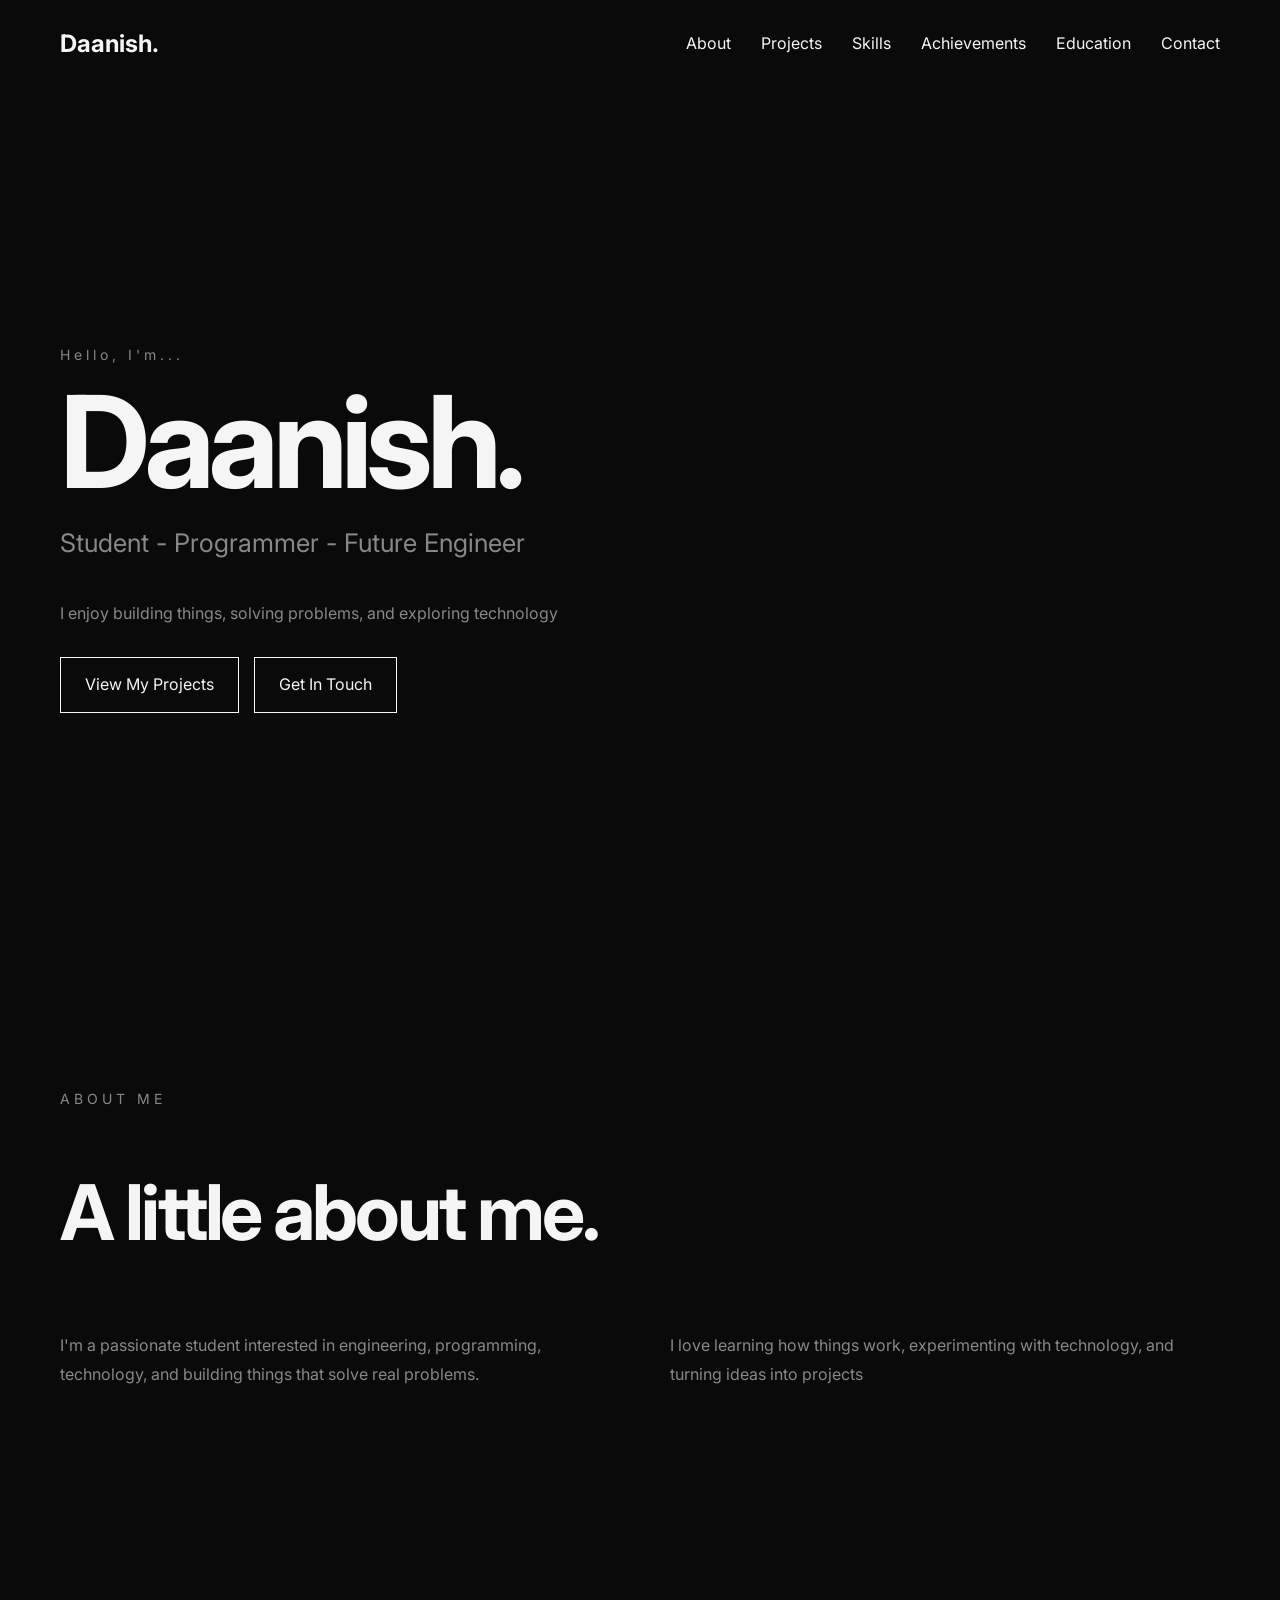
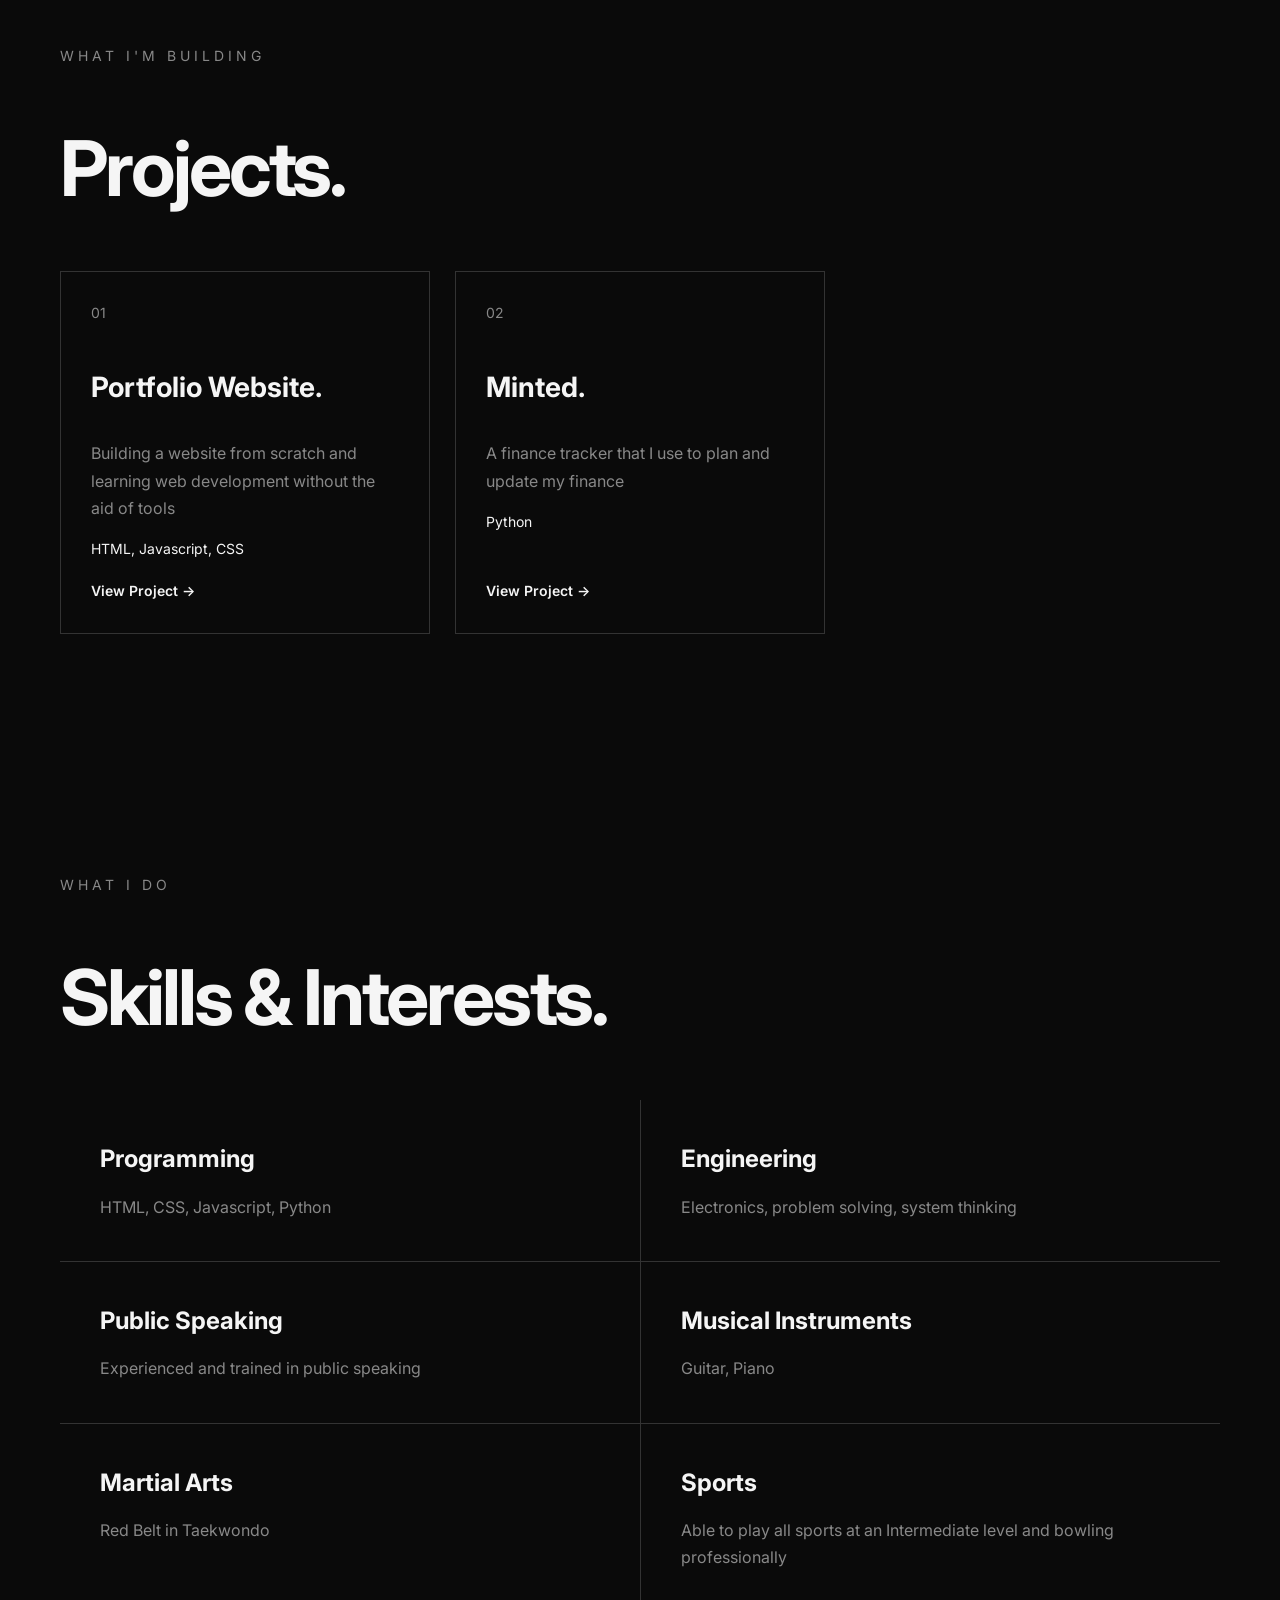
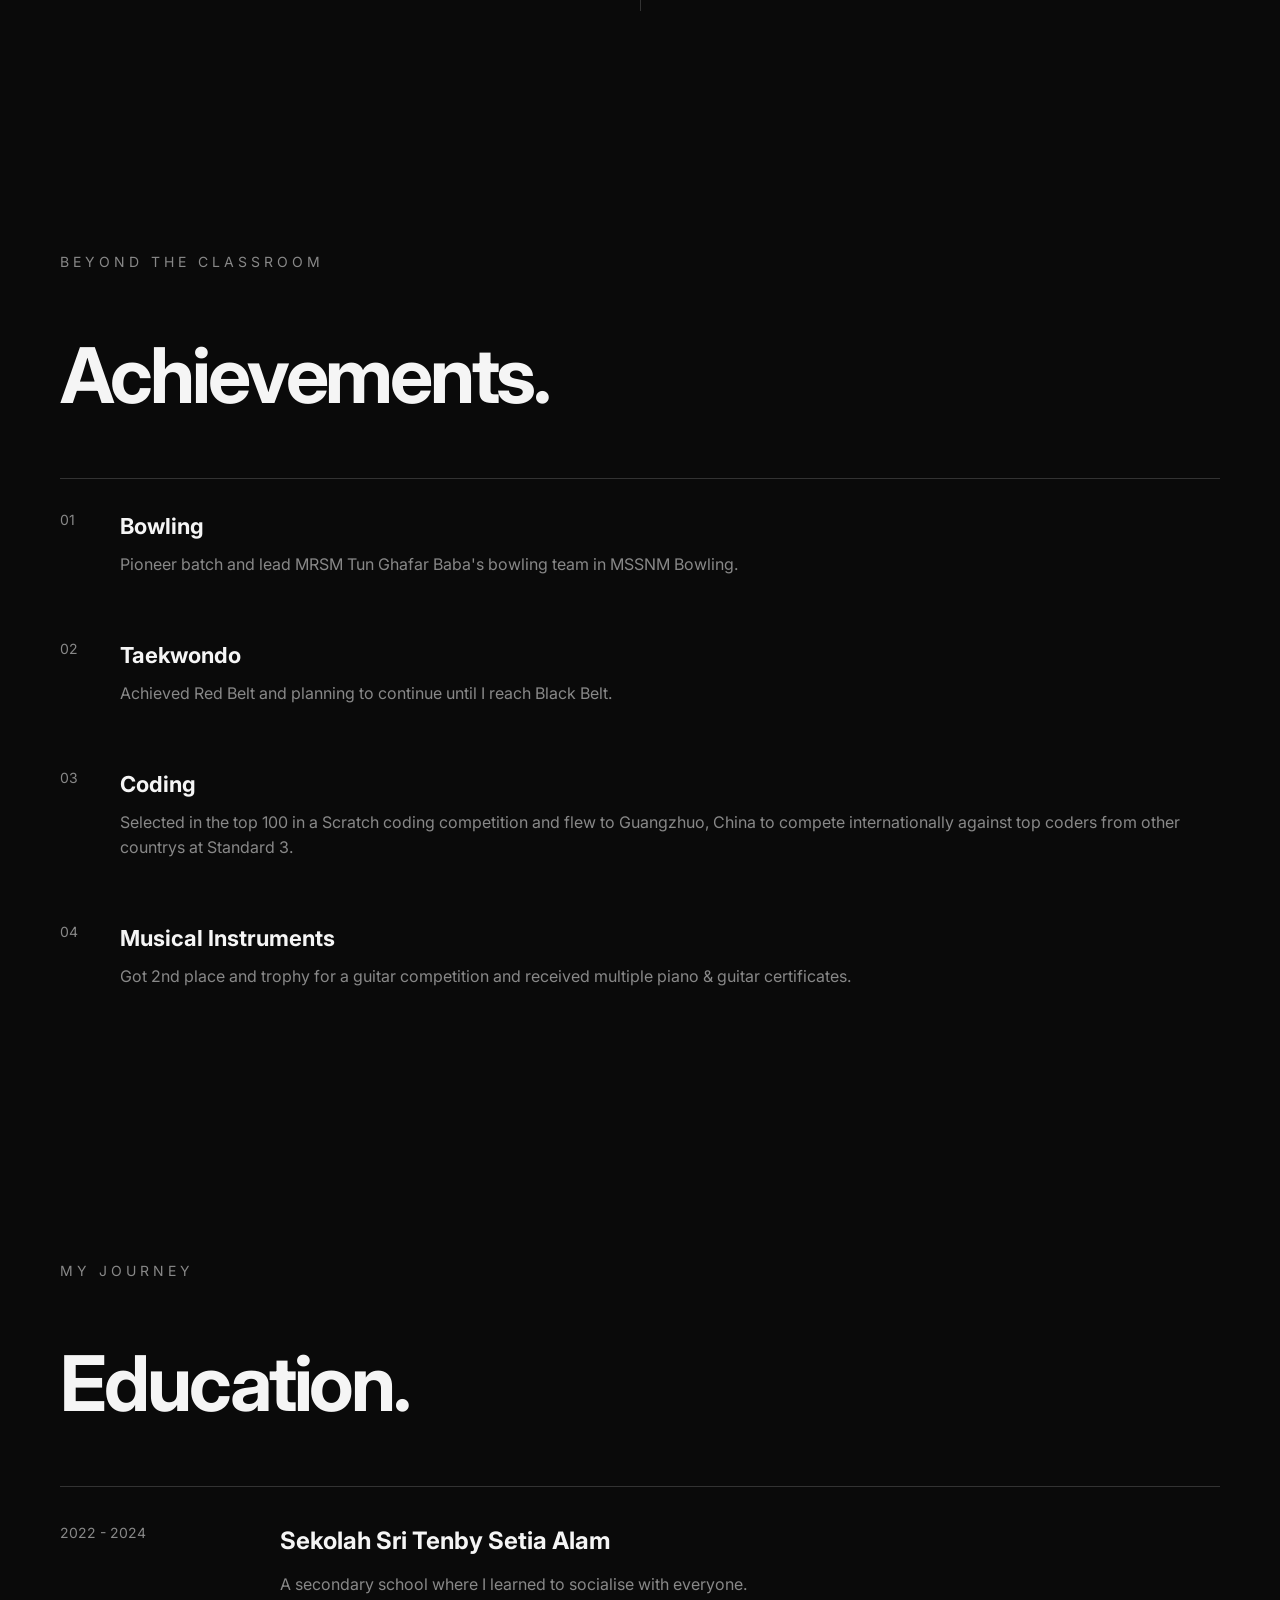
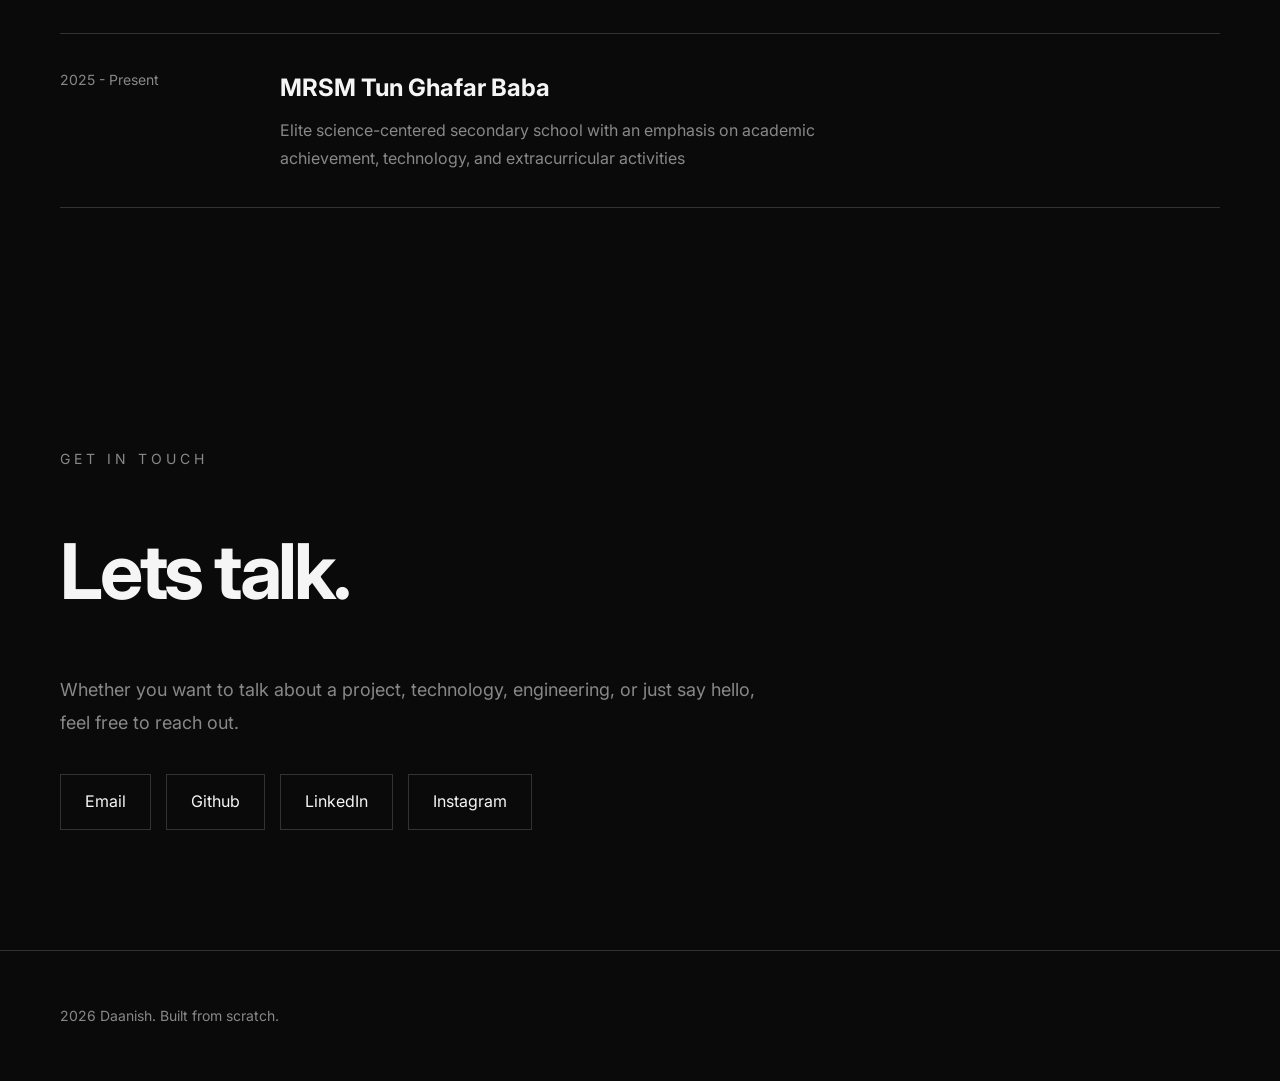
<file: index.html>
<!DOCTYPE html>
<html lang="en">
    <head>
        <meta charset="UTF-8">
        <meta name="viewport" content="width=device-width, initial-scale=1.0">
        <title>Daanish's Portfolio</title>
        <link rel="stylesheet" href="style.css">
    </head>

    <body>

        <nav>
            <a href="#home" class="logo">Daanish.</a>
            <button class="menu-toggle" aria-label="Open navigation menu">
                =
            </button>
            <div class="nav-links">
            <a href="#about">About</a>
            <a href="#projects">Projects</a>
            <a href="#skills">Skills</a>
            <a href="#achievements">Achievements</a>
            <a href="#education">Education</a>
            <a href="#contact">Contact</a>
            </div>
        </nav>

        <section id="home">
            <p class="a1 hero-content">Hello, I'm...</p>
            <h1 class="hero-content">Daanish.</h1>
            <h2 class="hero-content">Student - Programmer - Future Engineer</h2>
            <p class="hero-content">
                I enjoy building things, solving problems, and exploring technology
            </p>
            <div class="hero-buttons">
            <a href="#projects" class="hero-content">View My Projects</a>
            <a href="#contact" class="hero-content">Get In Touch</a>
            </div>
        </section>
        <section id="about">
            <div class="section-heading">
                <p class="a1">ABOUT ME</p>
                <h2>A little about me.</h2>
            </div>
            <div class="about-content">
            <p>
                I'm a passionate student interested in engineering, programming, technology, and building things that solve real problems.
            </p>
            <p>
                I love learning how things work, experimenting with technology, and turning ideas into projects
            </p>
            </div>
        </section>
        <section id="projects">
            <div class="section-heading">
                <p class="a1">WHAT I'M BUILDING</p>
                <h2>Projects.</h2>
            </div>
            <div class="project-grid">
            <article class="project-card">
                <p class="project-number">01</p>
                <h3>Portfolio Website.</h3>
                <p>
                    Building a website from scratch and learning web development without the aid of tools
                </p>
                <p class="project-tech">
                    HTML, Javascript, CSS
                </p>
                <a href="projects/portfolio.html" class="project-link">
                    View Project ->
                </a>
            </article>
            <article class="project-card">
                <p class="project-number">02</p>
                <h3>Minted.</h3>
                <p>
                    A finance tracker that I use to plan and update my finance
                </p>
                <p class="project-tech">
                    Python
                </p>
                <a href="projects/minted.html" class="project-link">
                    View Project ->
                </a>
            </article>
            </div>
        </section>
        <section id="skills">
            <div class="section-heading">
                <p class="a1">WHAT I DO</p>
                <h2>Skills & Interests.</h2>
            </div>
            <div class="skills-grid">
                <div class="skill-group">
                    <h3>Programming</h3>
                    <p>
                        HTML, CSS, Javascript, Python
                    </p>
                </div>
                <div class="skill-group">
                    <h3>Engineering</h3>
                    <p>
                        Electronics, problem solving, system thinking
                    </p>
                </div>
                <div class="skill-group">
                    <h3>Public Speaking</h3>
                    <p>
                        Experienced and trained in public speaking
                    </p>
                </div>
                <div class="skill-group">
                    <h3>Musical Instruments</h3>
                    <p>
                        Guitar, Piano
                    </p>
                </div>
                <div class="skill-group">
                    <h3>Martial Arts</h3>
                    <p>
                        Red Belt in Taekwondo
                    </p>
                </div>
                <div class="skill-group">
                    <h3>Sports</h3>
                    <p>
                        Able to play all sports at an Intermediate level and bowling professionally
                    </p>
                </div>
            </div>
        </section>
        <section id="achievements">
            <div class="section-heading">
                <p class="a1">BEYOND THE CLASSROOM</p>
                <h2>Achievements.</h2>
            </div>
            <div class="achievement-list">
                <div class="achievement">
                    <span>01</span>
                    <div>
                        <h3>Bowling</h3>
                        <p>
                            Pioneer batch and lead MRSM Tun Ghafar Baba's bowling team in MSSNM Bowling.
                        </p>
                    </div>
                </div>
                <div class="achievement">
                    <span>02</span>
                    <div>
                        <h3>Taekwondo</h3>
                        <p>
                            Achieved Red Belt and planning to continue until I reach Black Belt.
                        </p>
                    </div>
                </div>
                <div class="achievement">
                    <span>03</span>
                    <div>
                        <h3>Coding</h3>
                        <p>
                            Selected in the top 100 in a Scratch coding competition and flew to Guangzhuo, China to compete internationally against top coders from other countrys at Standard 3.
                        </p>
                    </div>
                </div>
                <div class="achievement">
                    <span>04</span>
                    <div>
                        <h3>Musical Instruments</h3>
                        <p>
                            Got 2nd place and trophy for a guitar competition and received multiple piano & guitar certificates.
                        </p>
                    </div>
                </div>
            </div>
        </section>
        <section id="education">
            <div class="section-heading">
                <p class="a1">MY JOURNEY</p>
                <h2>Education.</h2>
            </div>
            <div class="education-list">
                <article class="education-item">
                    <div class="education-year">
                        2022 - 2024
                    </div>
                    <div class="education-info">
                        <h3>Sekolah Sri Tenby Setia Alam</h3>
                        <p>
                            A secondary school where I learned to socialise with everyone.
                        </p>
                    </div>
                </article>
                <article class="education-item">
                    <div class="education-year">
                        2025 - Present
                    </div>
                    <div class="education-info">
                        <h3>MRSM Tun Ghafar Baba</h3>
                        <p>
                            Elite science-centered secondary school with an emphasis on academic achievement, technology, and extracurricular activities
                        </p>
                    </div>
                </article>
            </div>
        </section>
        <section id="contact">
            <div class="section-heading">
                <p class="a1">GET IN TOUCH</p>
                <h2>Lets talk.</h2>
            </div>
            <div class="contact-content">
                <p>
                    Whether you want to talk about a project, technology, engineering, or just say hello, feel free to reach out.
                </p>
                <div class="contact-links">
                    <a href="mailto:wandaanishimaan@gmail.com">
                        Email
                    </a>
                    <a href="https://github.com/Denzixy" target="_blank" rel="noopener noreferrer">
                        Github
                    </a>
                    <a href="https://www.linkedin.com/in/wan-daanish-04157339a/" target="_blank" rel="noopener noreferrer">
                        LinkedIn
                    </a>
                    <a href="https://www.instagram.com/wandaanish/" target="_blank" rel="noopener noreferrer">
                        Instagram
                    </a>
                </div>
            </div>
        </section>
        <footer>
            <p>
                2026 Daanish. Built from scratch.
            </p>
        </footer>
        <script src="script.js"></script>
    </body>
</html>
</file>
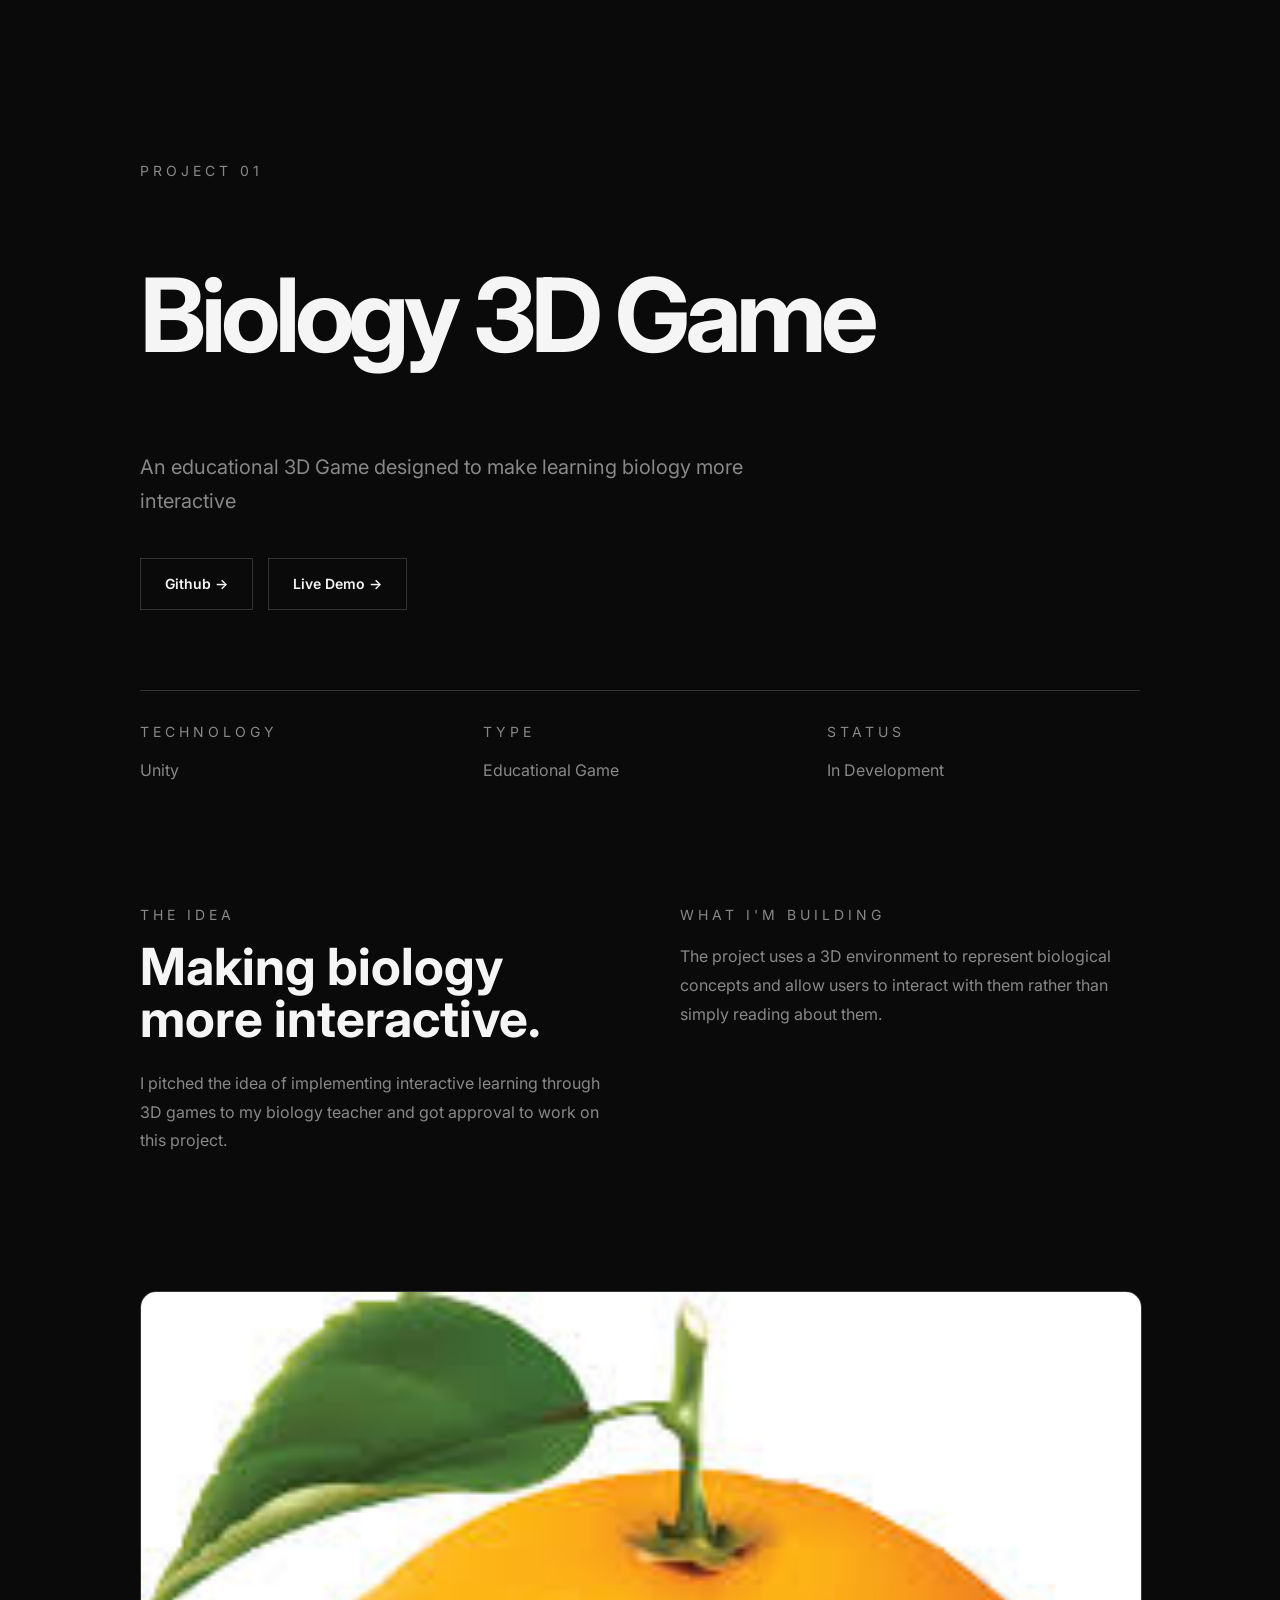
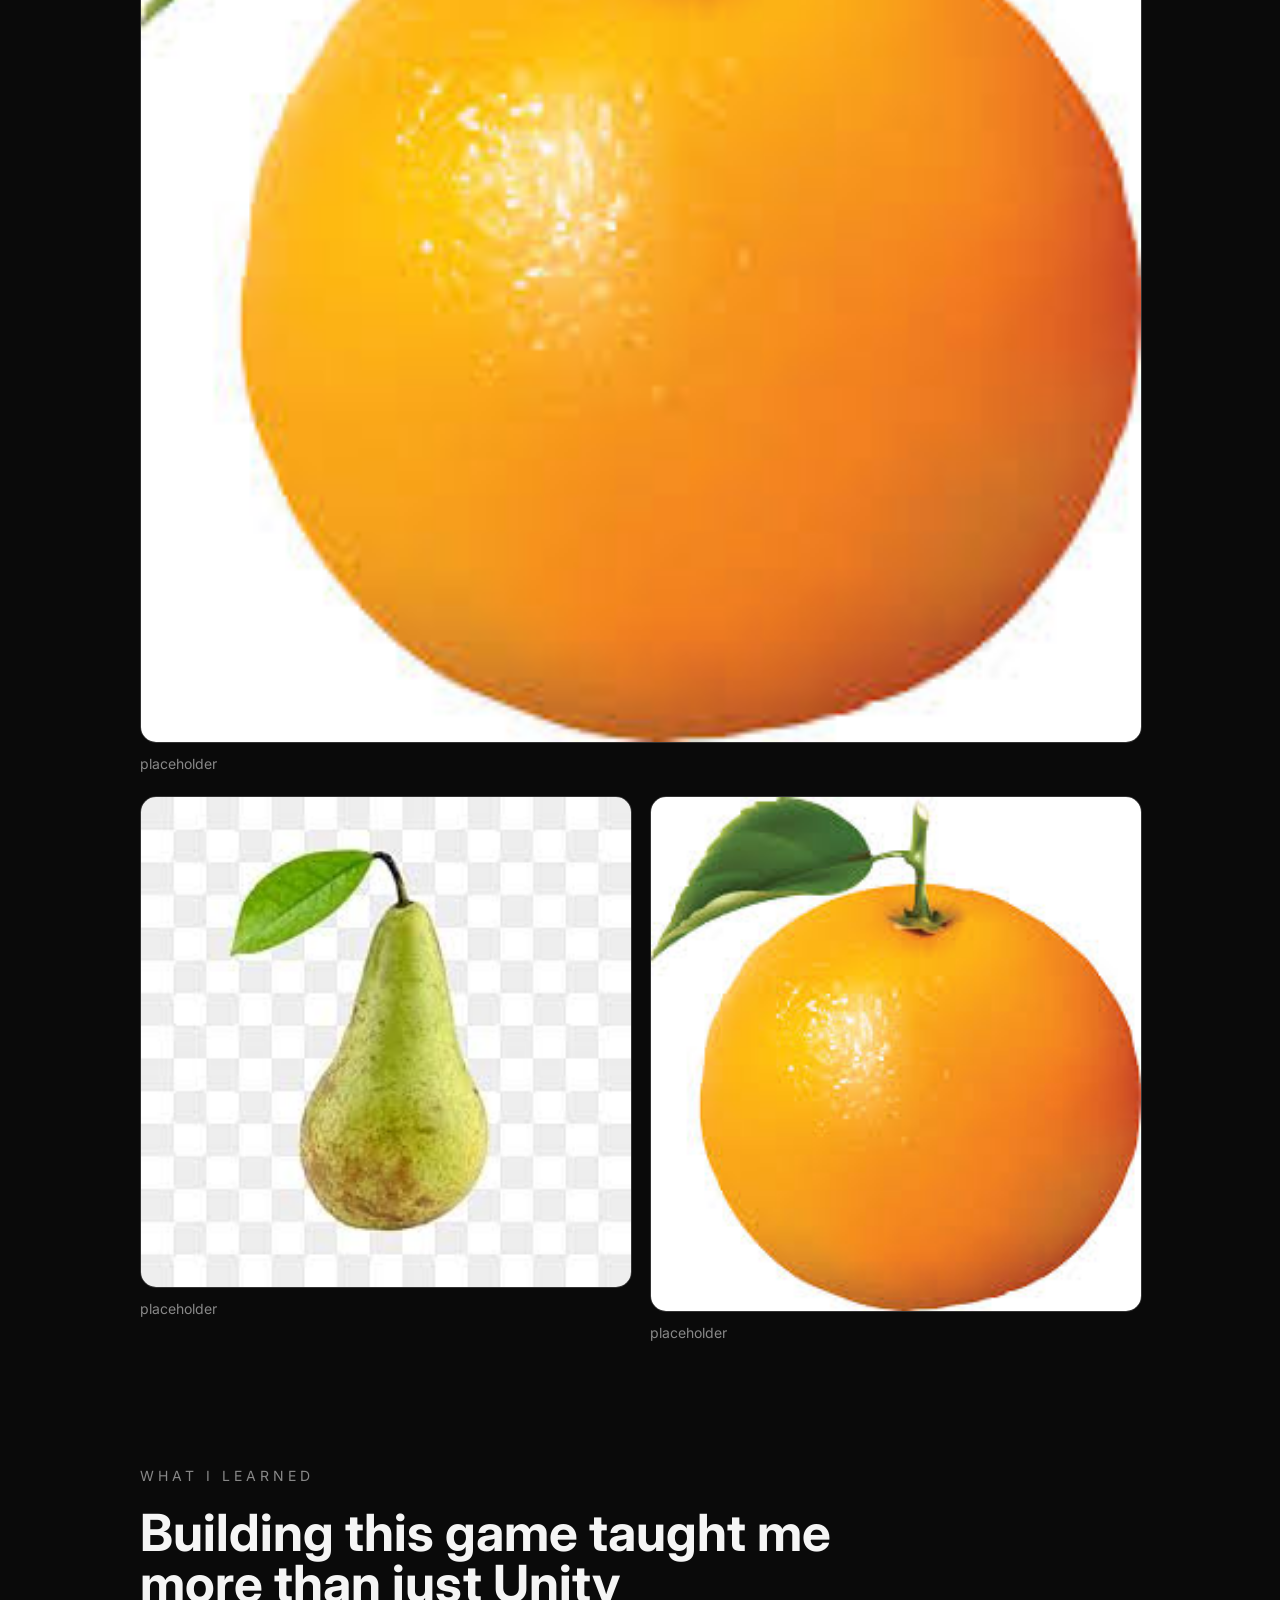
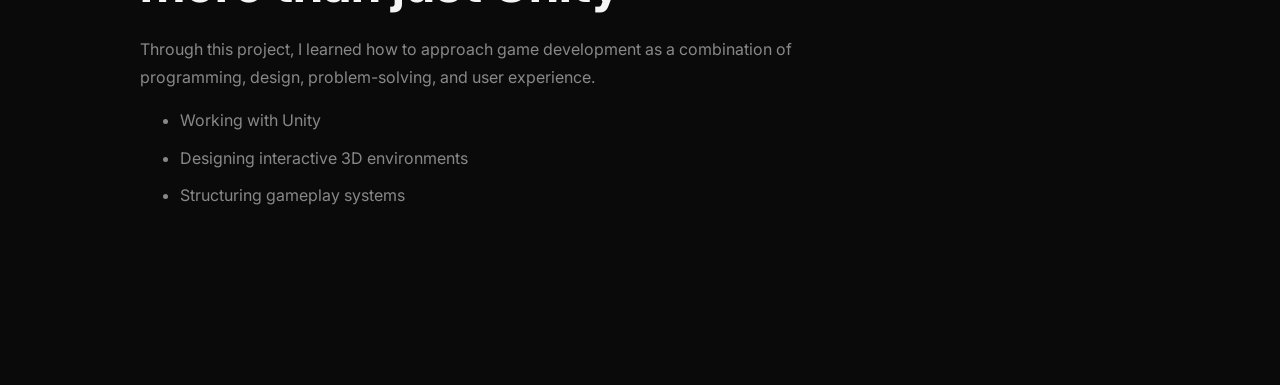
<file: projects/biology-game.html>
<!DOCTYPE html>
<html lang="en">
    <head>
        <meta charset="UTF-8">
        <meta name="viewport" content="width=device-width, initial-scale=1.0">
        <title>Biology 3D Game - Daanish</title>
        <link rel="stylesheet" href="../style.css">
    </head>
    <body>
        <main>
            <section class="project-page">
                <p class="a1">
                    PROJECT 01
                </p>
                <h1>Biology 3D Game</h1>
                <p class="project-introduction">
                    An educational 3D Game designed to make learning biology more interactive
                </p>
                <div class="project-actions">
                    <a href="https://github.com/Denzixy/Python" target="_blank" rel="noopener noreferrer">
                        Github ->
                    </a>
                    <a href="#" target="_blank" rel="noopener noreferrer">
                        Live Demo ->
                    </a>
                </div>
                <div class="project-meta">
                    <div>
                        <p class="a1">TECHNOLOGY</p>
                        <p>Unity</p>
                    </div>
                    <div>
                        <p class="a1">TYPE</p>
                        <p>Educational Game</p>
                    </div>
                    <div>
                        <p class="a1">STATUS</p>
                        <p>In Development</p>
                    </div>
                </div>
                <section class="project-story">
                    <div>
                        <p class="a1">THE IDEA</p>
                        <h2>Making biology more interactive.</h2>
                        <p>
                            I pitched the idea of implementing interactive learning through 3D games to my biology teacher and got approval to work on this project.
                        </p>
                    </div>
                    <div>
                        <p class="a1">WHAT I'M BUILDING</p>
                        <p>
                            The project uses a 3D environment to represent biological concepts and allow users to interact with them rather than simply reading about them.
                        </p>
                    </div>
                </section>
                <section class="project-gallery">
                    <figure>
                        <img src="../assets/biology/orange.jpg" alt="temporary image of an orange">
                        <figcaption>
                            placeholder
                        </figcaption>
                    </figure>
                        <div class="gallery-grid">
                        <figure>
                            <img src="../assets/biology/pear.jpg" alt="temporary image of a pear">
                            <figcaption>
                                placeholder
                            </figcaption>
                        </figure>
                        <figure>
                            <img src="../assets/biology/orange.jpg" alt="temporary image of an orange">
                            <figcaption>
                                placeholder
                            </figcaption>
                        </figure>
                    </div>
                </section>
                <section class="project-learning">
                    <p class="a1">WHAT I LEARNED</p>
                    <h2>Building this game taught me more than just Unity</h2>
                    <p>
                        Through this project, I learned how to approach game development as a combination of programming, design, problem-solving, and user experience.
                    </p>
                    <ul>
                        <li>Working with Unity</li>
                        <li>Designing interactive 3D environments</li>
                        <li>Structuring gameplay systems</li>
                    </ul>
                </section>
            </section>
        </main>
    </body>
</html>
</file>
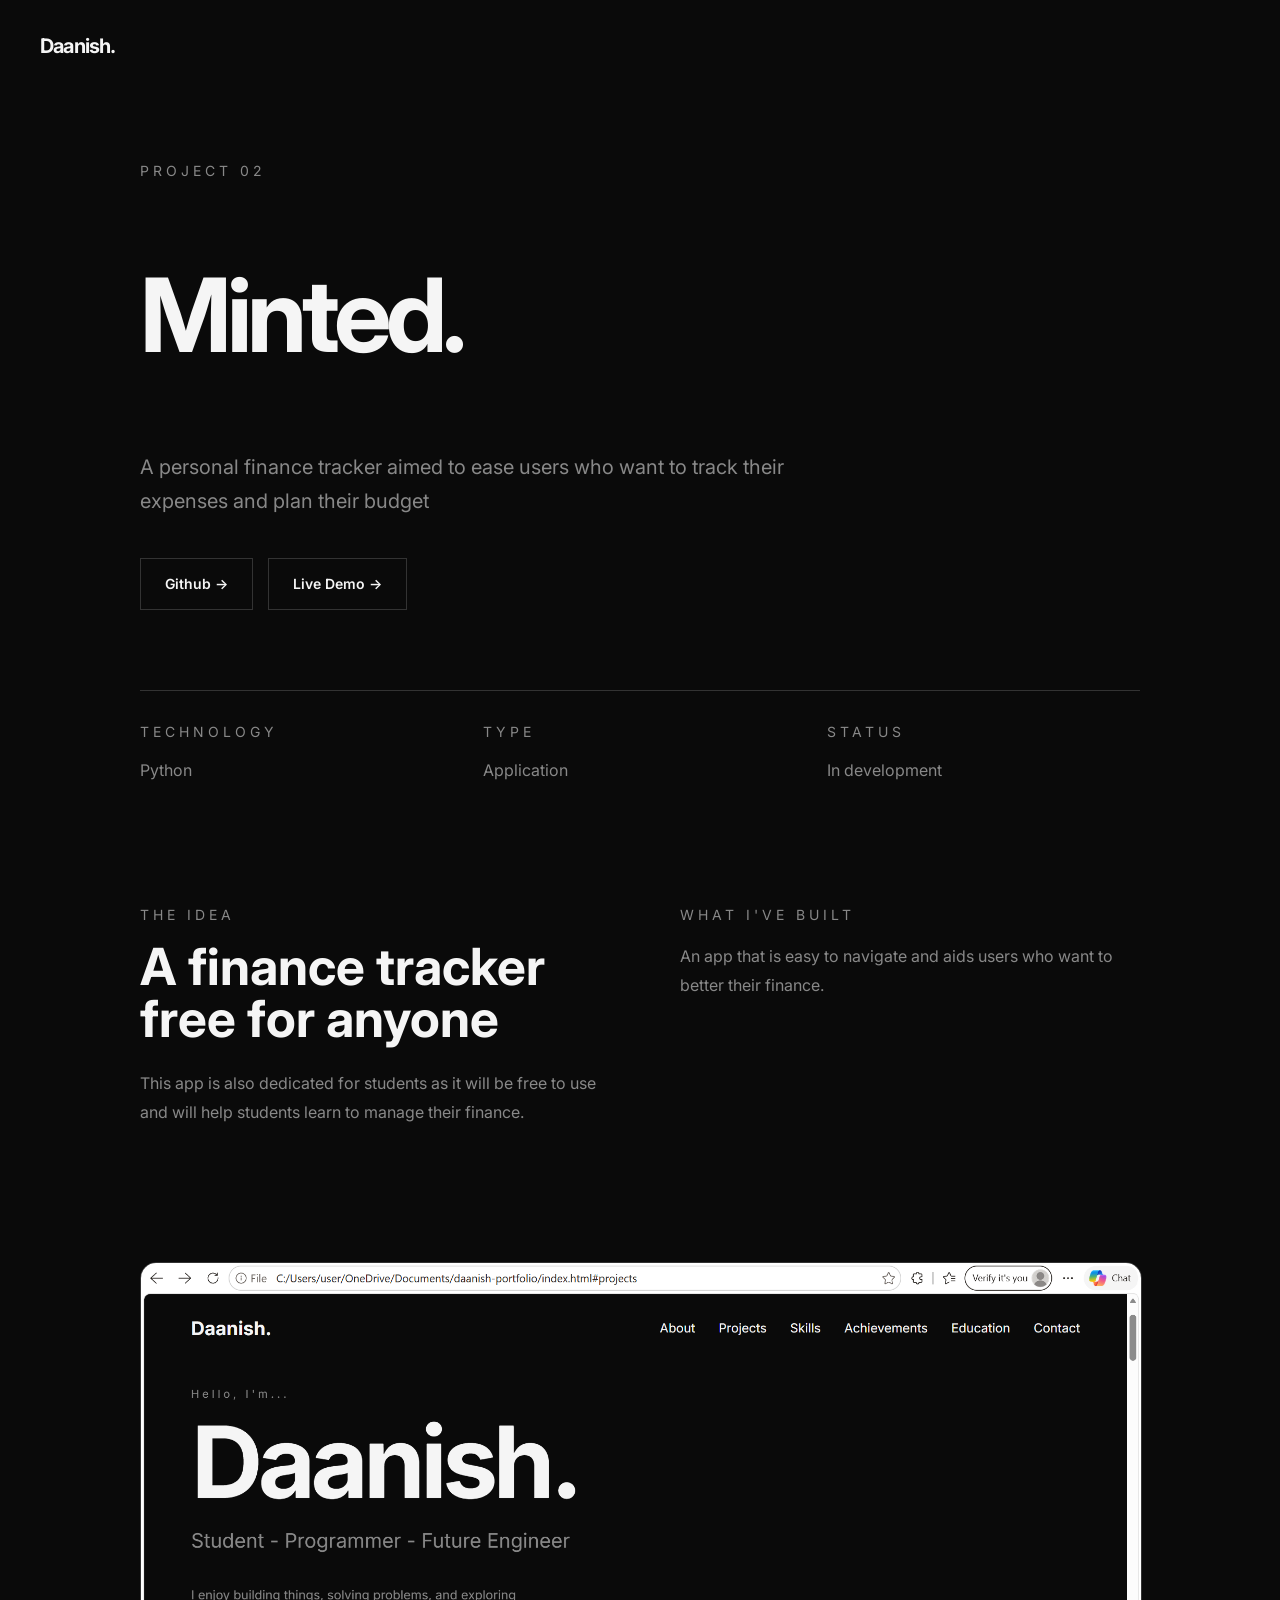
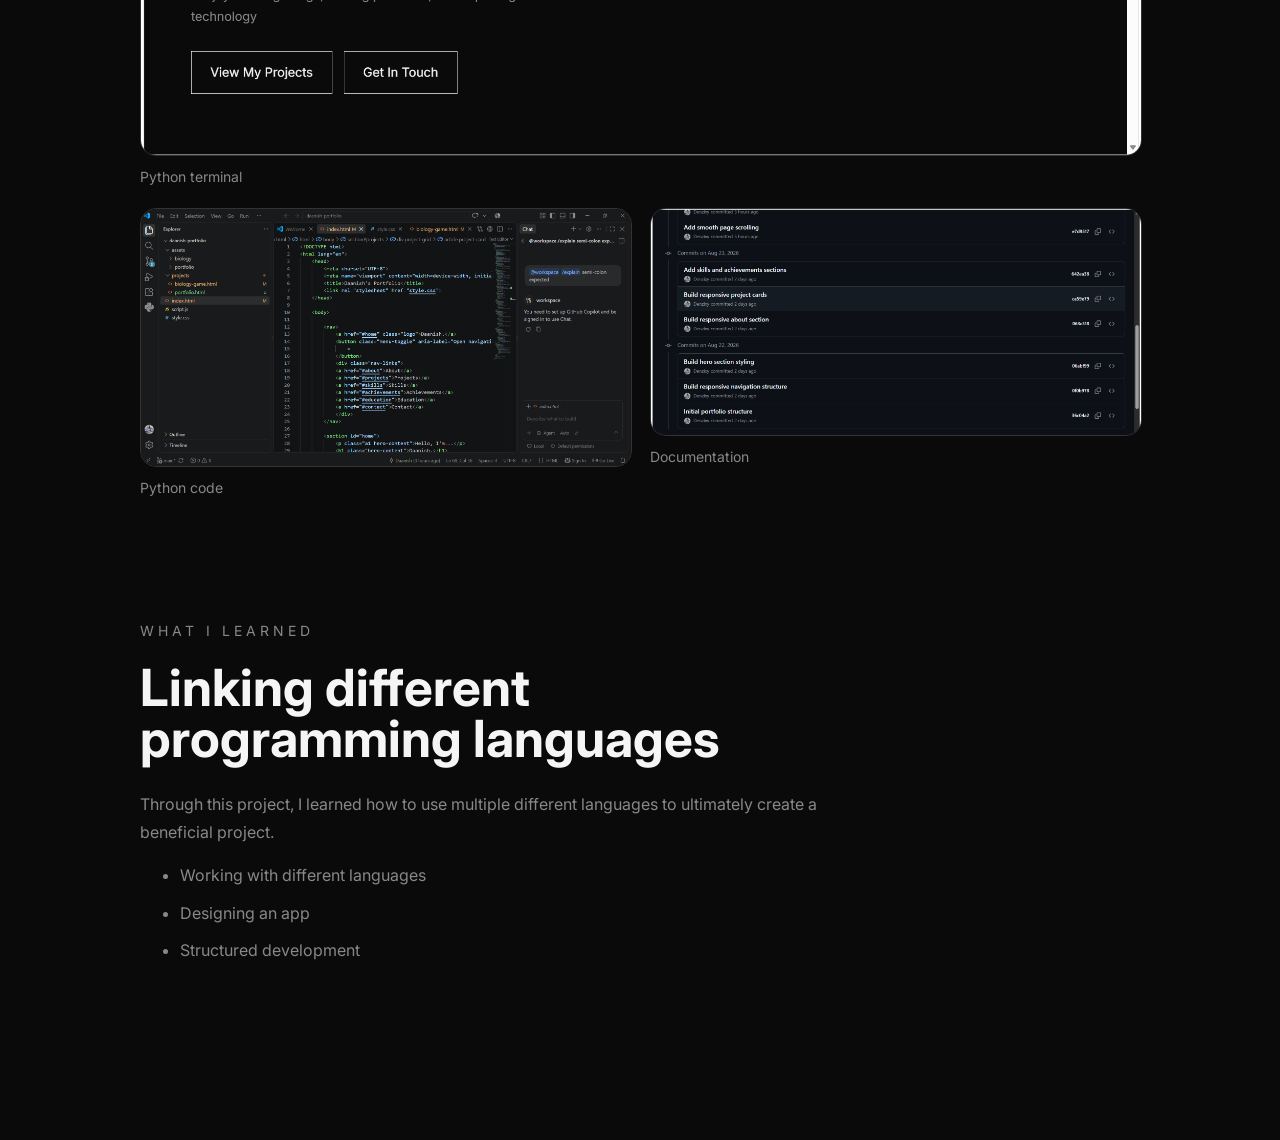
<file: projects/minted.html>
<!DOCTYPE html>
<html lang="en">
    <head>
        <meta charset="UTF-8">
        <meta name="viewport" content="width=device-width, initial-scale=1.0">
        <title>Minted - Daanish</title>
        <link rel="stylesheet" href="../style.css">
    </head>
    <body>
        <a href="../index.html" class="site-logo">Daanish.</a>
        <main>
            <section class="project-page">
                <p class="a1 hero-content">
                    PROJECT 02
                </p>
                <h1 class="hero-content">Minted.</h1>
                <p class="project-introduction hero-content">
                    A personal finance tracker aimed to ease users who want to track their expenses and plan their budget
                </p>
                <div class="project-actions hero-content">
                    <a href="https://github.com/Denzixy/minted" target="_blank" rel="noopener noreferrer">
                        Github ->
                    </a>
                    <a href="https://denzixy.github.io/daanish-portfolio/" target="_blank" rel="noopener noreferrer">
                        Live Demo ->
                    </a>
                </div>
                <div class="project-meta">
                    <div>
                        <p class="a1">TECHNOLOGY</p>
                        <p>Python</p>
                    </div>
                    <div>
                        <p class="a1">TYPE</p>
                        <p>Application</p>
                    </div>
                    <div>
                        <p class="a1">STATUS</p>
                        <p>In development</p>
                    </div>
                </div>
                <section class="project-story">
                    <div>
                        <p class="a1">THE IDEA</p>
                        <h2>A finance tracker free for anyone</h2>
                        <p>
                            This app is also dedicated for students as it will be free to use and will help students learn to manage their finance.
                        </p>
                    </div>
                    <div>
                        <p class="a1">WHAT I'VE BUILT</p>
                        <p>
                            An app that is easy to navigate and aids users who want to better their finance.
                        </p>
                    </div>
                </section>
                <section class="project-gallery">
                    <figure>
                        <img src="../assets/portfolio/website.png" alt="Screenshot of the website">
                        <figcaption>
                            Python terminal
                        </figcaption>
                    </figure>
                        <div class="gallery-grid">
                        <figure>
                            <img src="../assets/portfolio/code.png" alt="Screenshot of website code">
                            <figcaption>
                                Python code
                            </figcaption>
                        </figure>
                        <figure>
                            <img src="../assets/portfolio/commits.png" alt="Screenshot of commits">
                            <figcaption>
                                Documentation
                            </figcaption>
                        </figure>
                    </div>
                </section>
                <section class="project-learning">
                    <p class="a1">WHAT I LEARNED</p>
                    <h2>Linking different programming languages</h2>
                    <p>
                        Through this project, I learned how to use multiple different languages to ultimately create a beneficial project.
                    </p>
                    <ul>
                        <li>Working with different languages</li>
                        <li>Designing an app</li>
                        <li>Structured development</li>
                    </ul>
                </section>
            </section>
        </main>
    </body>
</html>
</file>
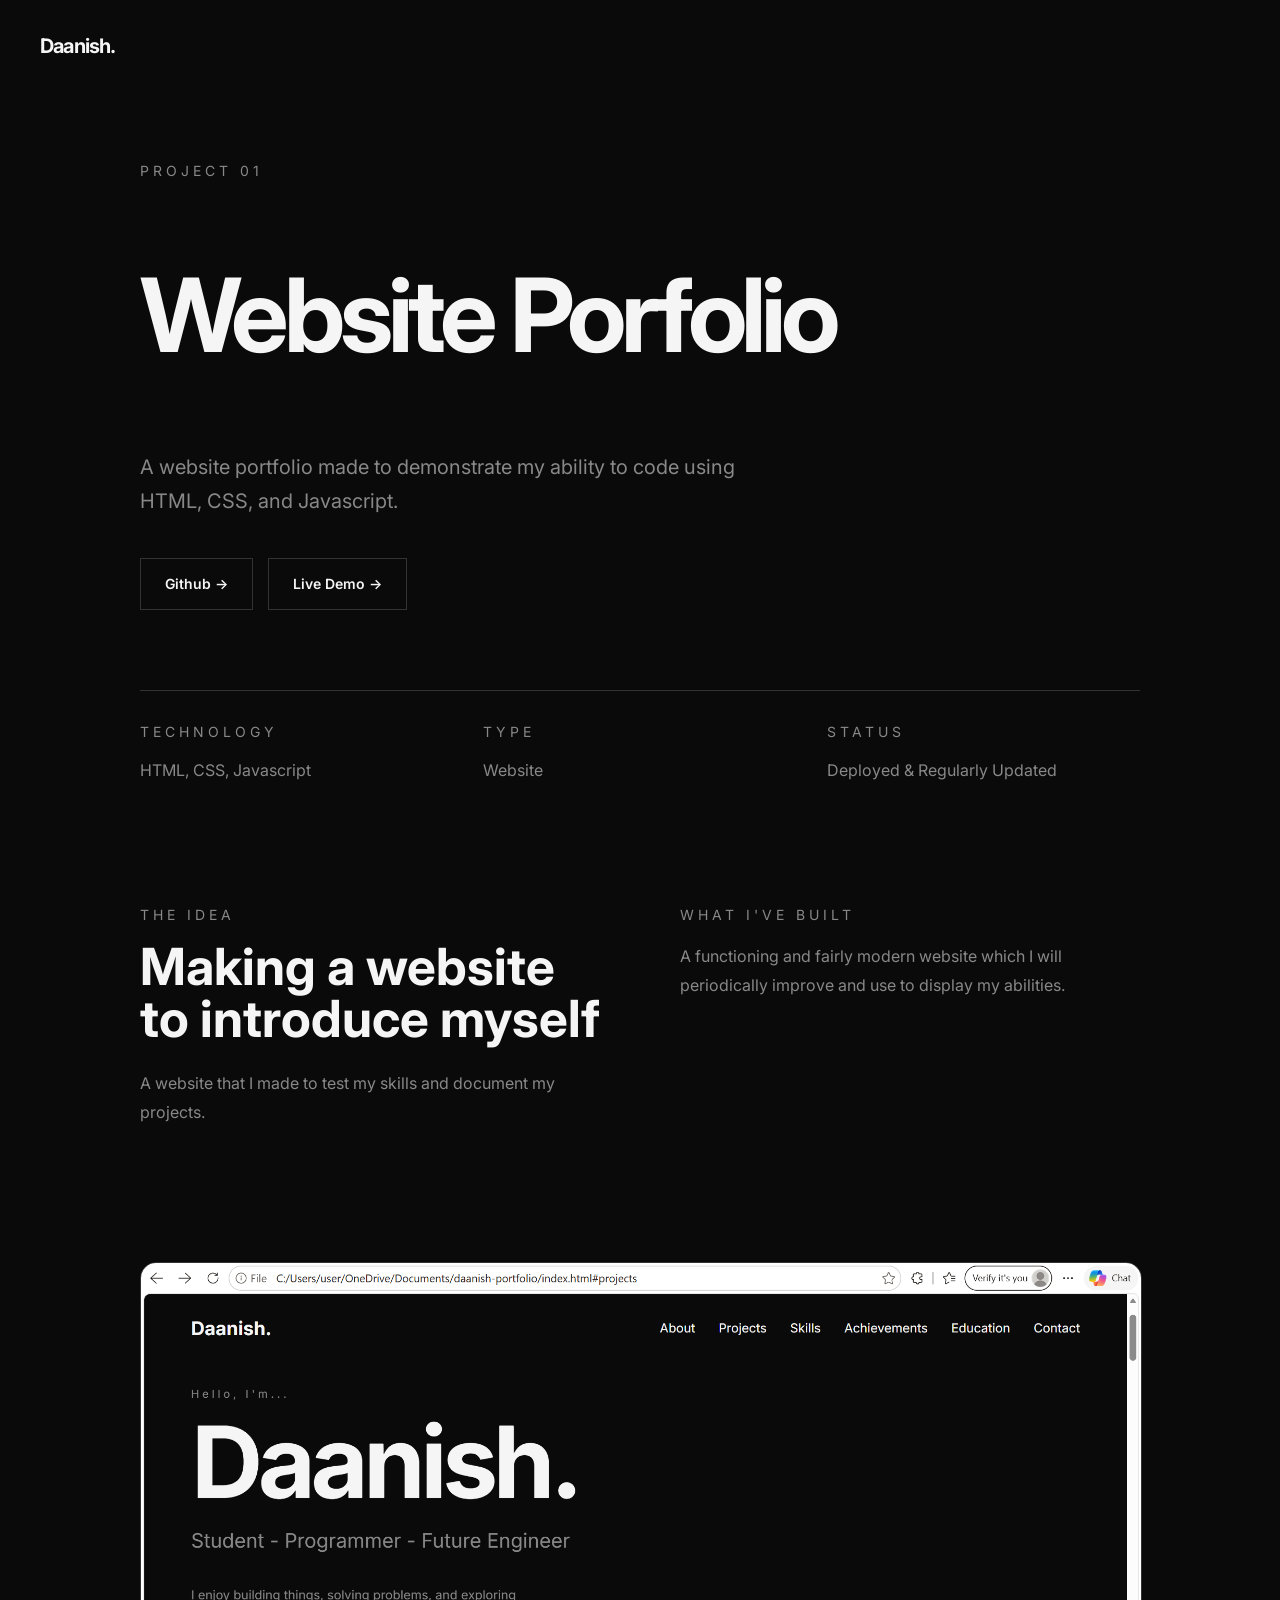
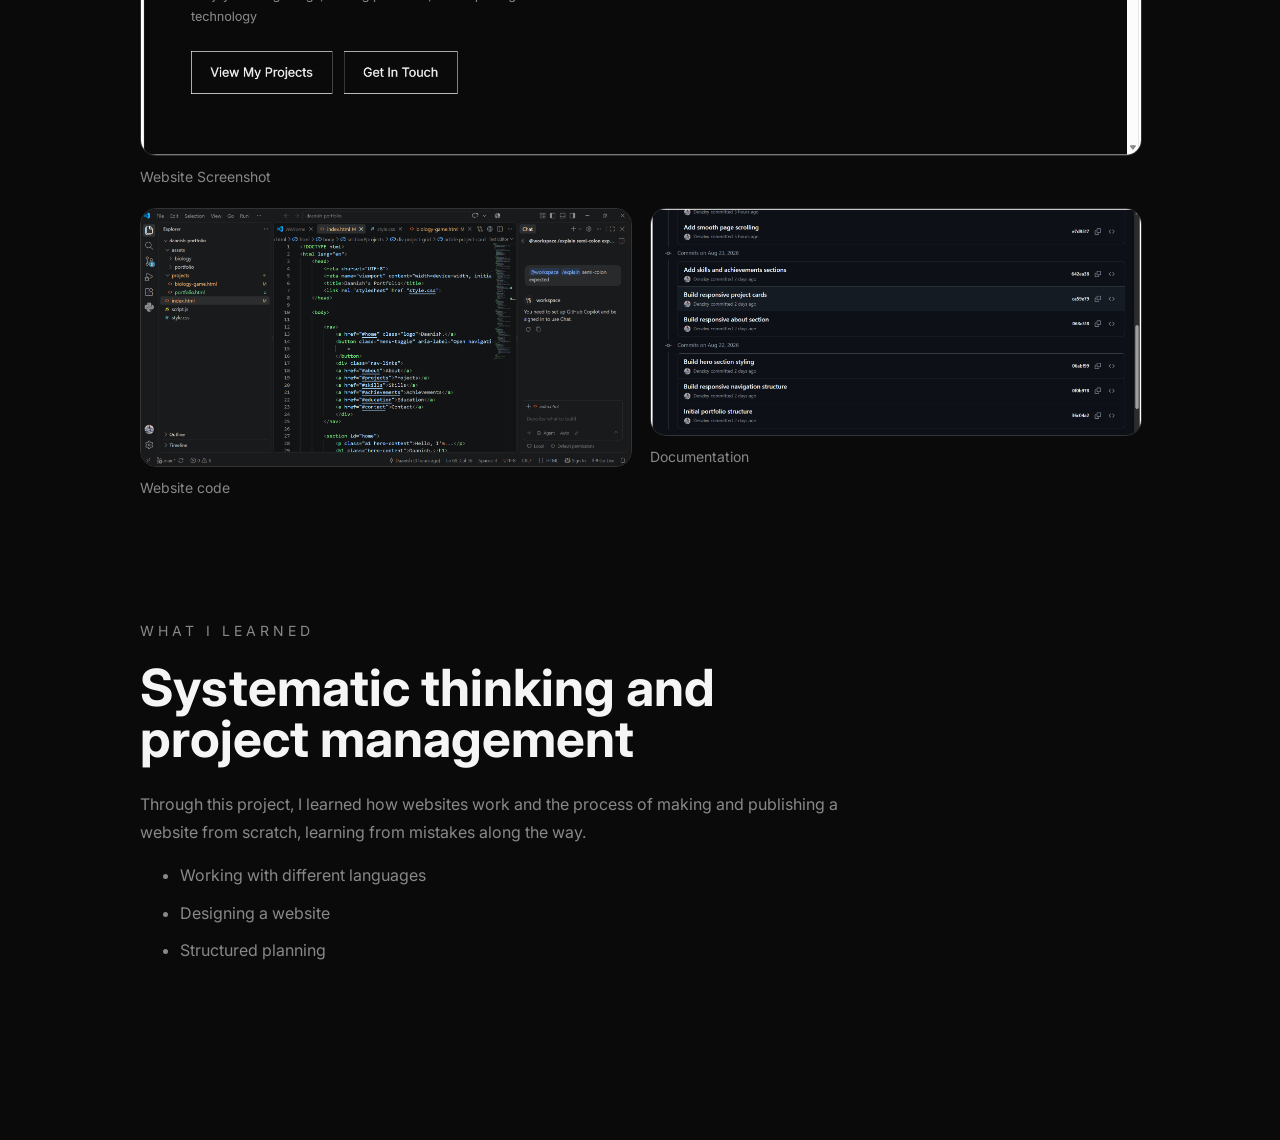
<file: projects/portfolio.html>
<!DOCTYPE html>
<html lang="en">
    <head>
        <meta charset="UTF-8">
        <meta name="viewport" content="width=device-width, initial-scale=1.0">
        <title>Website Portfolio - Daanish</title>
        <link rel="stylesheet" href="../style.css">
    </head>
    <body>
        <a href="../index.html" class="site-logo">Daanish.</a>
        <main>
            <section class="project-page">
                <p class="a1 hero-content">
                    PROJECT 01
                </p>
                <h1 class="hero-content">Website Porfolio</h1>
                <p class="project-introduction hero-content">
                    A website portfolio made to demonstrate my ability to code using HTML, CSS, and Javascript.
                </p>
                <div class="project-actions hero-content">
                    <a href="https://github.com/Denzixy/daanish-portfolio" target="_blank" rel="noopener noreferrer">
                        Github ->
                    </a>
                    <a href="https://denzixy.github.io/daanish-portfolio/" target="_blank" rel="noopener noreferrer">
                        Live Demo ->
                    </a>
                </div>
                <div class="project-meta">
                    <div>
                        <p class="a1">TECHNOLOGY</p>
                        <p>HTML, CSS, Javascript</p>
                    </div>
                    <div>
                        <p class="a1">TYPE</p>
                        <p>Website</p>
                    </div>
                    <div>
                        <p class="a1">STATUS</p>
                        <p>Deployed & Regularly Updated</p>
                    </div>
                </div>
                <section class="project-story">
                    <div>
                        <p class="a1">THE IDEA</p>
                        <h2>Making a website to introduce myself</h2>
                        <p>
                            A website that I made to test my skills and document my projects.
                        </p>
                    </div>
                    <div>
                        <p class="a1">WHAT I'VE BUILT</p>
                        <p>
                            A functioning and fairly modern website which I will periodically improve and use to display my abilities.
                        </p>
                    </div>
                </section>
                <section class="project-gallery">
                    <figure>
                        <img src="../assets/portfolio/website.png" alt="Screenshot of the website">
                        <figcaption>
                            Website Screenshot
                        </figcaption>
                    </figure>
                        <div class="gallery-grid">
                        <figure>
                            <img src="../assets/portfolio/code.png" alt="Screenshot of website code">
                            <figcaption>
                                Website code
                            </figcaption>
                        </figure>
                        <figure>
                            <img src="../assets/portfolio/commits.png" alt="Screenshot of commits">
                            <figcaption>
                                Documentation
                            </figcaption>
                        </figure>
                    </div>
                </section>
                <section class="project-learning">
                    <p class="a1">WHAT I LEARNED</p>
                    <h2>Systematic thinking and project management</h2>
                    <p>
                        Through this project, I learned how websites work and the process of making and publishing a website from scratch, learning from mistakes along the way.
                    </p>
                    <ul>
                        <li>Working with different languages</li>
                        <li>Designing a website</li>
                        <li>Structured planning</li>
                    </ul>
                </section>
            </section>
        </main>
    </body>
</html>
</file>
<file: style.css>
@import url('https://fonts.googleapis.com/css2?family=Inter:wght@400;500;600;700&display=swap');
:root {
    --background: #0a0a0a;
    --text: #f5f5f5;
    --muted: #888888;
    --border: #333333;
}
html {
    scroll-behavior: smooth;
}
body {
    background-color: var(--background);
    color: var(--text);
    font-family: 'Inter', sans-serif;
    margin: 0;
    font-size: 16px;
    line-height: 1.6;
}
::selection {
    background-color: var(--text);
    color: var(--background);
}
@keyframes fadeUp {
    from {
        opacity: 0;
        transform: translateY(20px);
    }
    to {
        opacity: 1;
        transform: translateY(0);
    }
}
.project-link {
    display: inline-block;
    margin-top: auto;
    padding-top: 20px;
    color: var(--text);
    text-decoration: none;
    font-size: 14px;
    font-weight: 600;
    transition: transform 0.2 ease;
}
.project-link:hover {
    transform: translateX(5px);
}
.project-link::after {
    content: "";
    display: inline-block;
    width: 0;
    height: 1px;
    background-color: currentColor;
    vertical-align: middle;
    transition: width 0.2 ease;
}
.project-link:hover::after {
    width: 30px;
    margin-left: 8px;
}
.project-page {
    max-width: 1000px;
    margin: 0 auto;
    padding: 160px 60px;
}
.project-introduction {
    max-width: 650px;
    margin-top: 30px;
    color: var(--muted);
    font-size: 20px;
    line-height: 1.7;
}
.project-meta {
    display: grid;
    grid-template-columns: repeat(3, 1fr);
    gap: 30px;
    margin-top: 80px;
    padding-top: 30px;
    border-top: 1px solid var(--border);
}
.project-meta p:last-child {
    margin: 0;
    color: var(--muted);
}
.project-story {
    display: grid;
    grid-template-columns: 1fr 1fr;
    gap: 80px;
    margin-top: 120px;
}
.project-story h2 {
    font-size: clamp(2rem, 4vw, 3.5rem);
    line-height: 1;
    margin: 0 0 25px 0;
}
.project-story p:not(.a1) {
    color: var(--muted);
    line-height: 1.8;
}
.project-gallery {
    margin-top: 120px;
}
.project-gallery img {
    display: block;
    width: 100%;
    height: auto;
    border: 1px solid var(--border);
    border-radius: 16px;
}
.gallery-grid {
    display: grid;
    grid-template-columns: 1fr 1fr;
    gap: 20px;
    margin-top: 20px;
}
.project-gallery figure {
    margin: 0;
}
.project-gallery figcaption {
    margin-top: 10px;
    color: var(--muted);
    font-size: 14px;
}
.project-actions {
    display: flex;
    gap: 15px;
    margin-top: 40px;
    flex-wrap: wrap;
}
.project-actions a {
    display: inline-block;
    padding: 14px 24px;
    border: 1px solid var(--border);
    color: var(--text);
    text-decoration: none;
    font-size: 14px;
    font-weight: 600;
    transition: 
        background-color 0.2s ease,
        color 0.2s ease;
}
.project-actions a:hover {
    background-color: var(--text);
    color: var(--background);
}
.project-learning {
    max-width: 700px;
    margin-top: 120px;
}
.project-learning h2 {
    font-size: clamp(2rem, 4vw, 3.5rem);
    line-height: 1;
    margin: 20px 0 25px;
}
.project-learning p:not(.a1) {
    color: var(--muted);
    line-height: 1.8;
}
.project-learning li {
    margin-bottom: 12px;
    color: var(--muted);
}
.site-logo {
    position: fixed;
    top: 30px;
    left: 40px;
    z-index: 1000;
    color: var(--text);
    font-size: 20px;
    font-weight: 700;
    text-decoration: none;
    letter-spacing: -0.04em;
    transition: opacity 0.2 ease;
}
.site-logo:hover {
    opacity: 0.6;
}
.hero-content {
    animation: fadeUp 0.8s ease forwards;
}
a {
    color: inherit;
    text-decoration-thickness: 1px;
    text-underline-offset: 4px;
}
h1 {
    font-size: clamp(3rem, 8vw, 7rem);
    line-height: 0.95;
    letter-spacing: -0.05em;
}
nav {
    display: flex;
    justify-content: space-between;
    align-items: center;
    padding: 25px 60px;
    position: sticky;
    top: 0;
    z-index: 1000;
    background-color: var(--background);
}
nav a {
    color: var(--text);
    text-decoration: none;
    transition: opacity 0.2s ease;
}
nav a:hover {
    opacity: 0.6;
}
#home {
    min-height: 80vh;
    display: flex;
    flex-direction: column;
    justify-content: center;
    padding: 80px 60px;
}
#home h1 {
    font-size: clamp(3.5rem, 10vw, 8rem);
    margin: 0;
}
.a1 {
    font-size: 14px;
    letter-spacing: 4px;
    color: var(--muted);
    margin: 0 0 15px 0;
}
#home h2 {
    font-size: clamp(1.2rem, 2vw, 1.8rem);
    font-weight: 400;
    color: var(--muted);
    margin: 20px 0;
}
#home > p:not(.a1) {
    max-width: 500px;
    color: var(--muted);
    line-height: 1.7;
    margin-bottom: 30px;
}
#home a {
    display: inline-block;
    padding: 14px 24px;
    border: 1px solid var(--text);
    color: var(--text);
    text-decoration: none;
    transition: background-color 0.2s ease, color 0.2 ease;
}
.hero-buttons {
    display: flex;
    gap: 15px;
}
.logo {
    font-size: 24px;
    font-weight: bold;
}
.nav-links {
    display: flex;
    gap: 30px;
}
#home a:hover {
    background-color: var(--text);
    color: var(--background);
}
.section-heading {
    margin-bottom: 40px;
}
.section-heading h2 {
    font-size: clamp(2.5rem, 6vw, 5rem);
    line-height: 1;
    letter-spacing: -0.04em;
}
.section-heading .a1 {
    margin-bottom: 15px;
}
#about {
    padding: 120px 60px;
}
.about-content {
    display: grid;
    grid-template-columns: 1fr 1fr;
    gap: 60px;
}
.about-content p {
    color: var(--muted);
    line-height: 1.8;
    max-width: 600px;
}
#projects {
    padding: 120px 60px;
}
.project-grid {
    display: grid;
    grid-template-columns: repeat(3, 1fr);
    gap: 25px;
}
.project-card {
    border: 1px solid var(--border);
    padding: 30px;
    min-height: 300px;
    display: flex;
    flex-direction: column;
    transition: transform 0.2s ease, border-color 0.2s ease;
}
.project-card:hover {
    transform: translateY(-5px);
    border-color: var(--text);
}
.project-tech {
    margin: 0;
    color: var(--text);
    font-size: 14px;
}
.project-card h3 {
    font-size: 28px;
    margin: 0 0 15px 0;
}
.project-card > p:not(.project-number):not(.project-tech) {
    color: var(--muted);
    line-height: 1.7;
}
.project-number {
    color: var(--muted);
    font-size: 14px;
    margin: 0 0 40px 0;
}
#skills {
    padding: 120px 60px;
}
.skills-grid {
    display: grid;
    grid-template-columns: repeat(2, 1fr);
    gap: 1px;
    background-color: var(--border);
}
.skill-group {
    background-color: var(--background);
    padding: 40px;
}
.skill-group h3 {
    font-size: 24px;
    margin: 0 0 15px 0;
}
.skill-group p {
    color: var(--muted);
    line-height: 1.7;
    margin: 0;
}
#achievements {
    padding: 120px 60px;
}
.achievement-list {
    border-top: 1px solid var(--border);
}
.achievement {
    display: grid;
    grid-template-columns: 60px 1fr;
    padding: 30px 0;
    border-bottom: 1p solid var(--border);
}
.achievement > span {
    color: var(--muted);
    font-size: 14px;
}
.achievement h3 {
    margin: 0 0 8px 0;
    font-size: 22px;
}
.achievement p {
    margin: 0;
    color: var(--muted);
    line-height: 1.6;
}
#education {
    padding: 120px 60px;
}
.education-list {
    border-top: 1px solid var(--border);
}
.education-item {
    display: grid;
    grid-template-columns: 180px 1fr;
    gap: 40px;
    padding: 35px 0;
    border-bottom: 1px solid var(--border);
}
.education-year {
    color: var(--muted);
    font-size: 14px;
}
.education-info h3 {
    margin: 0 0 10px 0;
    font-size: 24px;
}
.education-info p {
    margin: 0;
    max-width: 600px;
    color: var(--muted);
    line-height: 1.7;
}
#contact {
    padding: 120px 60px;
}
.contact-content {
    max-width: 700px;
}
.contact-content > p {
    color: var(--muted);
    line-height: 1.8;
    font-size: 18px;
    margin-bottom: 35px;
}
.contact-links {
    display: flex;
    gap: 15px;
    flex-wrap: wrap;
}
.contact-links a {
    display: inline-block;
    padding: 14px 24px;
    border: 1px solid var(--border);
    color: var(--text);
    text-decoration: none;
    transition: 
        background-color 0.2 ease,
        color 0.2 ease,
        border-color 0.2 ease;
}
.contact-links a:hover {
    background-color: var(--text);
    color: var(--background);
    border-color: var(--text);
}
footer {
    padding: 40px 60px;
    border-top: 1px solid var(--border);
    color: var(--muted);
    font-size: 14px;
}
.menu-toggle {
    display: none;
    background: none;
    border: none;
    color: var(--text);
    font-size: 28px;
    cursor: pointer;
}
@media (max-width: 768px) {
    #home,
    #about {
        padding-left: 25px;
        padding-right: 25px;
    }
    .about-content {
        grid-template-columns: 1fr;
    }
    #projects {
        padding-left: 25px;
        padding-right: 25px;
    }
    .project-grid {
        grid-template-columns: 1fr;
    }
    #skills {
        padding-left: 25px;
        padding-right: 25px;
    }
    .skills-grid {
        grid-template-columns: 1fr;
    }
    #achievements {
        padding-left: 25px;
        padding-right: 25px;
    }
    #education {
        padding-left: 25px;
        padding-right: 25px;
    }
    .education-item {
        grid-template-columns: 1fr;
        gap: 10px;
    }
    footer {
        padding-left: 25px;
        padding-right: 25px;
    }
    .menu-toggle {
        display: block;
    }
    .nav-links {
        display: none;
        position: absolute;
        top: 100%;
        left: 0;
        right: 0;
        z-index: 1001;
        flex-direction: column;
        padding: 20px 25px;
        background-color: var(--background);
        border-bottom: 1px solid var(--border);
    }
    .nav-links.active {
        display: flex;
    }
    .project-page {
        padding-left: 25px;
        padding-right: 25px;
    }
    .project-meta {
        grid-template-columns: 1fr;
        gap: 25px;
    }
    .project-story {
        grid-template-columns: 1fr;
        gap: 50px;
    }
    .project-card.is-active {
        transform: translateY(-5px);
    }
    .gallery-grid {
        grid-template-columns: 1fr;
    }
    .site-logo {
        top: 20px;
        left: 25px;
    }
}
@media (prefers-reduced-motion: reduce) {
    html {
        scroll-behavior: auto;
    }
    *,
    *::before,
    *::after {
        animation-duration: 0.01ms !important;
        animation-iteration-count: 1 !important;
        transition-duration: 0.01ms !important;
    }
}
</file>
